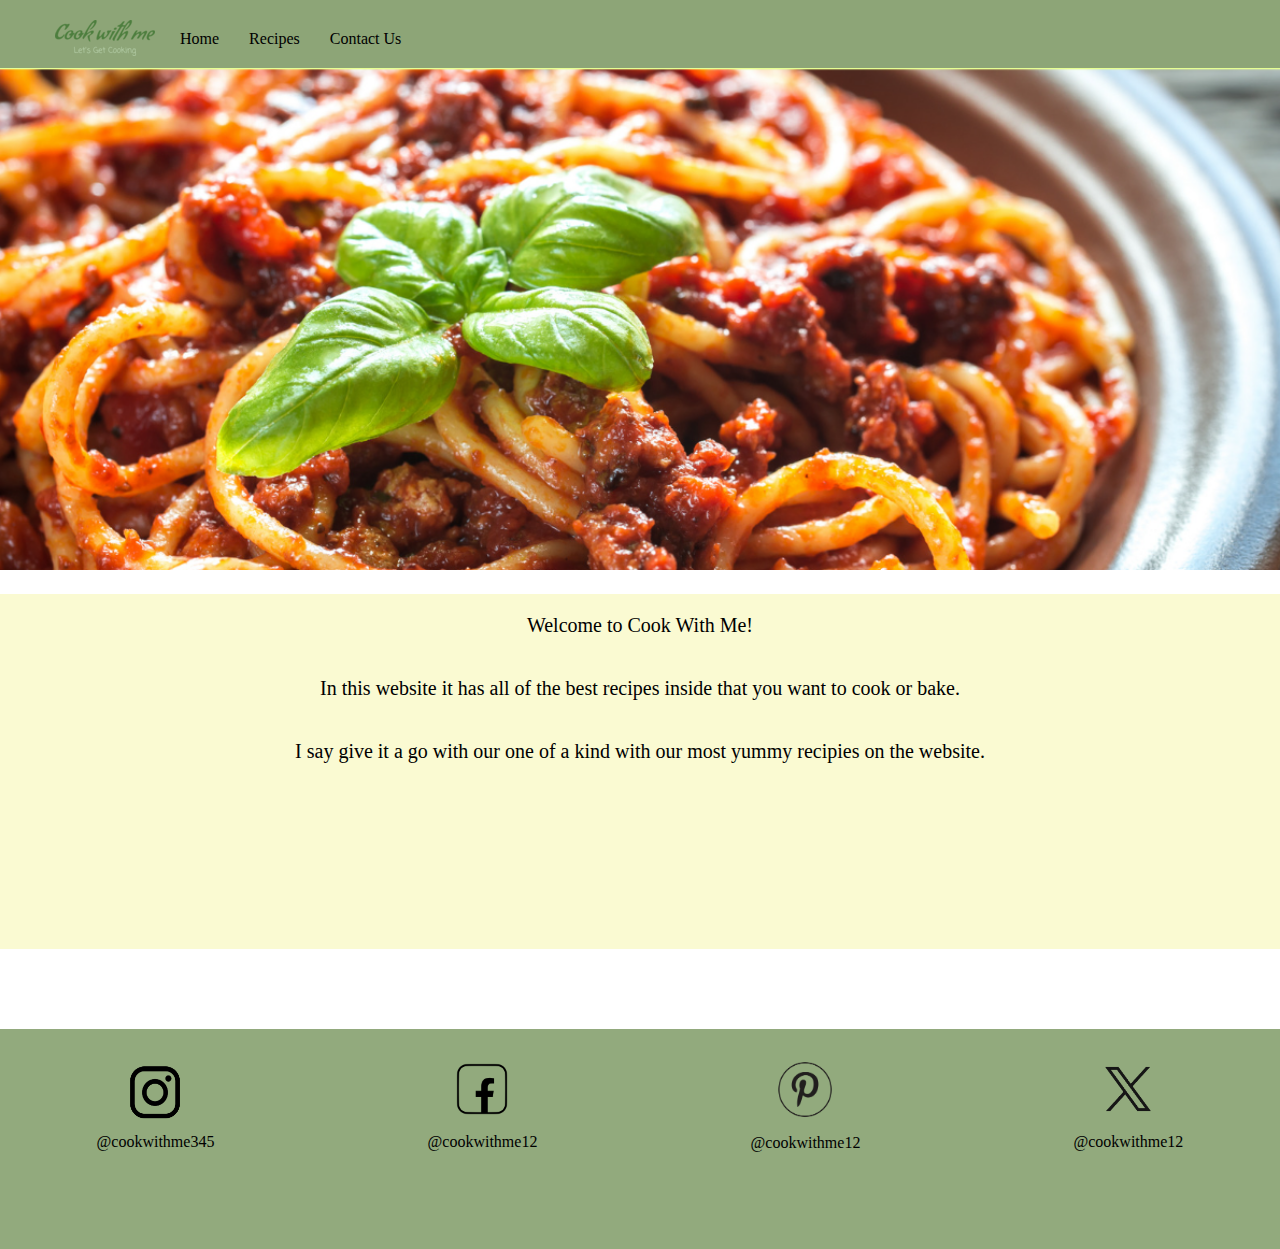
<file: index.html>
<!DOCTYPE html>
<html lang="en" dir="ltr">
    <head>
      <meta carset="utf-8">
        <title>Cook With Me</title>
        <meta name="viewport" content="width=device-width, intial-scale=1.0">
    </head>
    <body>
      <link rel="stylesheet" href="main.css">
      <div class="wholepage">
      <div class="logo"><a href="index.html"><img src="photos/logo/cookwithme.png"></a></div>
    <nav>
      <ul>
        <li><a href="index.html">Home</a></li>
        <li><a href="recpies.html">Recipes</a></li>
        <li><a href="contacts.html">Contact Us</a></li>
      </ul>
    </nav>
  </div>
  <div class="img1"><a href="recpies.html"><img src="photos/food/slideshow_top5/Spaghetti.png" width=100%></a></div>

<div class="container1">

  <p>Welcome to Cook With Me&#33;</p>
  <p>In this website it has all of the 
    best recipes inside that you want 
    to cook or bake&#46;</p>
  <p>I say give it a go with our one
    of a kind with our most yummy recipies
    on the website&#46;</p>


</div>

<footer>
<div class="instagram"><img src="photos/logo/instagram.png" width="80px"><div class="words">@cookwithme345</div></div>
<div class="facebook"><img src="photos/logo/facebook.png" width="80px"><div class="words">@cookwithme12</div></div>
<div class="facebook"><img src="photos/logo/printrest.png" width="80px"><div class="words">@cookwithme12</div></div>
<div class="twitter"><img src="photos/logo/twitter.png" width="80px"><div class="words">@cookwithme12</div></div>
</footer>

    </body>
    </html>
</file>
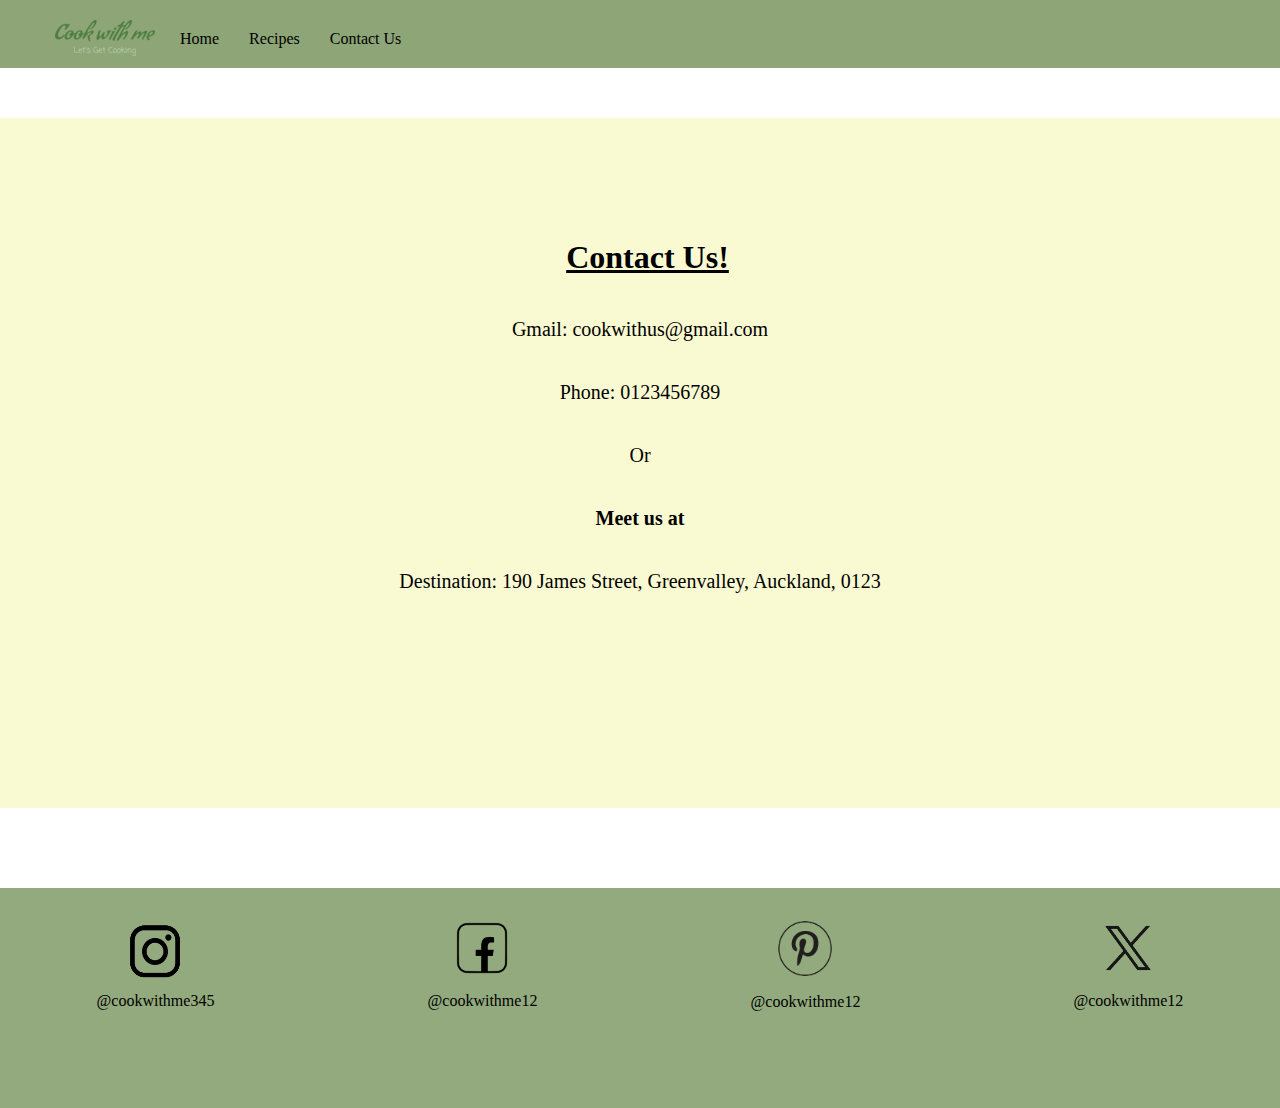
<file: contacts.html>
<!DOCTYPE html>
<html lang="en" dir="ltr">
    <head>
      <meta carset="utf-8">
        <title>Cook With Me</title>
        <meta name="viewport" content="width=device-width, intial-scale=1.0">
    </head>
    <body>
    <link rel="stylesheet" href="main.css">
    <div class="wholepage">
  <div class="logo"><a href="contacts.html"><img src="photos/logo/cookwithme.png"></a>
  </div>
  <nav>
    <ul>
      <li><a href="index.html">Home</a></li>
      <li><a href="recpies.html">Recipes</a></li>
      <li><a href="contacts.html">Contact Us</a></li>
    </ul>
  </nav>
 
  <div class="container2" height="500px">
<div class="down">
    <h1 align="center"><underline>Contact Us!</underline></h1>
    <p>Gmail&#58; cookwithus@gmail.com</p>
    <p>Phone&#58; 0123456789</p>
    <p>Or</p>
    <p><b>Meet us at</b></p>
    <p>Destination&#58; 190 James Street, Greenvalley, Auckland, 0123</p>
  </div>
</div>

    <footer>
      <div class="instagram"><img src="photos/logo/instagram.png" width="80px"><div class="words">@cookwithme345</div></div>
      <div class="facebook"><img src="photos/logo/facebook.png" width="80px"><div class="words">@cookwithme12</div></div>
      <div class="facebook"><img src="photos/logo/printrest.png" width="80px"><div class="words">@cookwithme12</div></div>
      <div class="twitter"><img src="photos/logo/twitter.png" width="80px"><div class="words">@cookwithme12</div></div>
      </footer> 
  
  
</body>
</html>
</file>
<file: main.css>
/*the body of the website*/
body{
    margin: 0px;
    padding: 0px;
    background-color: white;
    font-family: Monserrat;
}

/*the wholepage*/
div.wholepage{
    background-color: white;
    width: auto;
    height: auto;
}

/*paragraph on the page for content*/
p{
    padding-top: 20px;
    font-family: montserrat;
    text-align: center;
    font-size: 20px;
}

/*my homepage div class to add the content in*/
.container1{
    vertical-align: middle;
    height: 355px;
    width: auto;
    background-color: lightgoldenrodyellow;
}

/*for navigation bar*/
nav{
    width: auto;
    background-color:#7e9a65e2;
    overflow: auto;
    height: auto;
}

ul{
    padding: 0px;
    margin: 10px 10px 10px 283px;
    margin-left: 165px;
    list-style: none;
}

li{
    float: left;
   
}

.logo img{
    position: absolute;
    margin-top: 20px;
    margin-left: 55px;
    size-adjust: auto;
    float: left;
}

nav a{
    width: auto;
    display: block;
    padding: 20px 15px;
    text-decoration:none;
    font-family: montserrat;
    gap: 50px;
    color: black;
    text-align: center;
}

nav a:hover{
    background: rgb(174, 216, 137);
    transition: 0.5s;
    text-decoration: underline;
}
nav a.active{
    background-color: whitesmoke;
    color: black;
}

/*to place the socials in*/
footer{
    display: flex;
    background-color: #849f6ce2;
    height: 200px;
    width: auto;
    margin: auto;
    padding-top: 20px;
    margin-top: 80px;
    column-gap: 20px;
    /*margin-bottom: -5000000000000px;*/
}

/*to do a slideshow*/
.img1{
    width: 100%;
}

/*social media*/
.instagram{
    text-align: center;
    margin:auto;
    margin-bottom: 700px;
    /*display:flex;*/
    /*column-gap: 20px;*/
    /*padding-right: 20px;*/
}

/*to interact with the icons*/
.instagram:hover{
    background-color: rgb(176, 231, 137);
}

.facebook{
    text-align: center;
    margin:auto;
    margin-bottom: 700px;
}

.facebook:hover{
    background-color: rgb(176, 231, 137);
}

.printrest{
    text-align: center;
    margin:auto;
    margin-bottom: 700px;
}

.printrest:hover{
    background-color: rgb(176, 231, 137);
}

.twitter{
    text-align: center;
    margin:auto;
    margin-bottom: 700px;
}

.twitter:hover{
    background-color: rgb(176, 231, 137);
}

/*.words{
    text-align: middle;
    padding-bottom: 50px;
    margin-bottom: 40px;
}*/

/*for the recipie page*/
.wholepage_recipies{
    display: flex;
    flex-direction: column;
}

.pic1{
    /*border: 50px;*/
    /*background: rgb(255, 255, 255);*/
    width: 150px;
    height: 150px;
    margin-left: 20px;
}

/*.selected_cookie{
    background-color: rgb(183, 217, 110);
}*/

/*for the user to interact with the page for what they had selected*/
.selected_cookie:hover{
    background-color:rgb(191, 214, 140);
    /*padding-left: 20px;*/
   padding-right: 20px;
    padding-top: 30px;
    padding-bottom: 70px;
    margin-right: 20px;
    margin-left: 20px;
    margin-top: auto;
    margin-bottom: auto;
}

/*the heading for the baking*/
h1{
    margin-left: 15px;
    text-decoration: underline;
}

.baking{
    display: flex;
    width: auto;
    height: 350px;
    /*position: absolute;*/
   /*content: "";
    clear: both;
    display: table;*/
    /*background-color: beige;*/
   /* margin-top: 100px;*/
    /*margin-left: 20px*/
}

/*.baking{
    width: 100%;
    height: 100vh;
}*/

/*.baking_slides{
    width: 100%;
    /*display: table-cell;*/
   /* align-items: left;*/
   /* justify-content: left;
    gap: 30px;
    color: black;
    background-color: linear-gradient(150deg, 201, 113); 
}*/

.background_colours1{
    background-color: rgb(142, 172, 78);
    width: auto;
    height: 350px;
    display: table-cell;
    text-align: left;
    align-items:flex-end;
   /*position: fixed;*/
}


/*for the fonts*/
.cookies{
    text-align: center;
    font-family: mosterrat;
    margin-top: 30px;
    font-size: 20px;
    /*float: bottom-left;*/
    /*display: flex;*/
}

/*the picture for the second pic*/
.pic2{
    /*border: 50px;*/
    /*background: rgb(225, 49, 49);*/
    width: 165px;
    height: 165px;
    margin-left: 20px;
}


.potatoes{
    text-align: center;
    font-family: mosterrat;
    margin-top: 30px;
    font-size: 20px;
    /*float: bottom-left;*/
    /*display: flex;*/
    /*float: middle;*/
}

/*.hover2{
    width: 165px;
    height: 165px;
    margin-left: 30px;
    margin-right: 30px;
}

.hover2:hover{
    background-color: rgb(149, 205, 114);
    width: 200px;
    height: 200px;
    margin-left: 30px;
    margin-right: 30px;
    padding-left: 20px;
}*/

.pic3{
    /*border: 50px;*/
    /*background: rgb(225, 49, 49);*/
    width: 165px;
    height: 165px;
    margin-left: 20px;
}

.brownies{
    text-align: center;
    font-family: mosterrat;
    margin-top: 30px;
    font-size: 20px;
    /*float: bottom-left;*/
    /*display: flex;*/
    /*float: middle;*/
}

.pic4{
    /*border: 50px;*/
    /*background: rgb(225, 49, 49);*/
    width: 165px;
    height: 165px;
    margin-left: 30px;
}

.muffin{
    text-align: center;
    font-family: mosterrat;
    margin-top: 30px;
    font-size: 20px;
    /*float: bottom-left;*/
    /*display: flex;*/
    /*float: middle;*/
}

.pic5{
    /*border: 50px;*/
    /*background: rgb(225, 49, 49);*/
    width: 165px;
    height: 165px;
    margin-left: 30px;
}

.cupcake{
    text-align: center;
    font-family: mosterrat;
    margin-top: 30px;
    font-size: 20px;
    /*float: bottom-left;*/
    /*display: flex;*/
    /*float: middle;*/
}

.pic6{
    /*border: 50px;*/
    /*background: rgb(183, 217, 110);*/
    width: 165px;
    height: 165px;
    margin-left: 30px;
}

.cake{
    text-align: center;
    font-family: mosterrat;
    margin-top: 30px;
    font-size: 20px;
    /*background-color: rgb(183, 217, 110);*/
    /*float: bottom-left;*/
    /*display: flex;*/
    /*float: middle;*/
}

.pic7{
    /*border: 50px;*/
    /*background: rgb(183, 217, 110);*/
    width: 165px;
    height: 165px;
    margin-left: 30px;
}

.pizza{
    text-align: center;
    font-family: mosterrat;
    margin-top: 30px;
    font-size: 20px;
    /*background-color: rgb(183, 217, 110);*/
    /*float: bottom-left;*/
    /*display: flex;*/
    /*float: middle;*/
}

.pic8{
    /*border: 50px;*/
    /*background: rgb(183, 217, 110);*/
    width: 165px;
    height: 165px;
    margin-left: 30px;
}

.pie{
    text-align: center;
    font-family: mosterrat;
    margin-top: 30px;
    font-size: 20px;
    /*background-color: rgb(183, 217, 110);*/
    /*float: bottom-left;*/
    /*display: flex;*/
    /*float: middle;*/
}

.pic9{
    /*border: 50px;*/
    /*background: rgb(225, 49, 49);*/
    width: 165px;
    height: 165px;
    margin-left: 30px;
}

.doughnuts{
    text-align: center;
    font-family: mosterrat;
    margin-top: 30px;
    font-size: 20px;
    /*float: bottom-left;*/
    /*display: flex;*/
    /*float: middle;*/
}

.pic10{
    /*border: 50px;*/
    /*background: rgb(225, 49, 49);*/
    width: 175px;
    height: 165px;
    margin-left: 20px;
    margin-right: 15px;
}

.quiche{
    text-align: center;
    font-family: mosterrat;
    margin-top: 30px;
    font-size: 20px;
    /*float: bottom-left;*/
    /*display: flex;*/
    /*float: middle;*/
}


/**{
    margin: 0;
    padding: 0;
    font-family: Montserrat;
    box-sizing: border-box;
    align-items: left;
}*/

.background_colours2{
    background-color: #D6E69D;
    width: auto;
    height: 305px;
    display: table-cell;
    /*table-layout: row;*/
    text-align: left;
    /*float: left;*/
   /*position: fixed;*/
}

.cooking{
    display: flex;
    /*justify-content:first baseline;*/
    width: auto;
    height: 250px;
    gap: 20px;
    box-sizing: auto;
    table-layout: auto;
    /*position: absolute;*/
   /*content: "";
    clear: both;
    display: table;*/
    /*background-color: beige;*/
   /* margin-top: 100px;*/
    /*margin-left: 20px*/
}

.pic11{
    /*border: 50px;*/
    /*background: rgb(225, 49, 49);*/
    width: 115px;
    height: 105px;
    margin-left: 30px;
    text-align: justify;
    /*margin-right: 15px;
    margin-bottom: 0px;*/
}

.stirfry{
    text-align: center;
    font-family: mosterrat;
    margin-top: 20px;
    font-size: 20px;
    width: 165px;
    /*margin-left: 60px;*/
    /*float: bottom-left;*/
    /*display: flex;*/
    /*float: middle;*/
}

.pic12{
    /*border: 50px;*/
    /*background: rgb(225, 49, 49);*/
    width: 175px;
    height: 165px;
    margin-left: 50px;
    /*margin-right: 15px;*/
    text-align: justify;
}

/*.fried_rice{
    text-align: center;
    font-family: mosterrat;
    margin-top: 20px;
    font-size: 20px;
    width: 100px;
    padding-top: 10px;
    height
    /*float: bottom-left;*/
    /*display: flex;*/
    /*float: middle;
}*/

.fried_rice{
    text-align: center;
    font-family: mosterrat;
    margin-top: -5px;
    font-size: 20px;
    /*height: 10px;*/
    width: 185px;
    /*background-color: aqua;*/
    vertical-align: text-top;
    /*position: absolute;*/
    /*right: 0;*/
    /*margin-bottom: 1000px;*/
    /*float: bottom-left;*/
    /*display: flex;*/
    /*float: middle;*/
}

.pic13{
    /*border: 50px;*/
    /*background: rgb(225, 49, 49);*/
    width: 175px;
    height: 165px;
    margin-left: 5px;
    /*margin-right: 15px;*/
    text-align: justify;
}

.cheese{
    text-align: center;
    font-family: mosterrat;
    /*margin-top: 20px;*/
    font-size: 20px;
    width: 173px;
    vertical-align: text-top;
    margin-top: -9px;
    /*margin-left: 60px;*/
    /*float: bottom-left;*/
    /*display: flex;*/
    /*float: middle;*/
}

.pic14{
    /*border: 50px;*/
    /*background: rgb(225, 49, 49);*/
    width: 175px;
    height: 165px;
    margin-left: -3px;
    /*margin-right: 15px;*/
    text-align: justify;
}

.patties{
    text-align: center;
    font-family: mosterrat;
    /*margin-top: 20px;*/
    font-size: 20px;
    width: 170px;
    vertical-align: text-top;
    margin-top: -8px;
    /*margin-left: 60px;*/
    /*float: bottom-left;*/
    /*display: flex;*/
    /*float: middle;*/
}

.pic15{
    /*border: 50px;*/
    /*background: rgb(225, 49, 49);*/
    width: 175px;
    height: 165px;
    margin-left: -10px;
    /*margin-right: 15px;*/
    text-align: justify;
}

.wellington{
    text-align: center;
    font-family: mosterrat;
    font-size: 20px;
    width: 173px;
    margin-top: -7px;
    /*margin-left: 60px;*/
    /*float: bottom-left;*/
    /*display: flex;*/
    /*float: middle;*/
}

.pic16{
    /*border: 50px;*/
    /*background: rgb(225, 49, 49);*/
    width: 175px;
    height: 165px;
    margin-left: 1px;
    /*margin-right: 15px;*/
    text-align: justify;
    /*grid-template-columns: 56px;*/
}

.curry{
    text-align: center;
    font-family: mosterrat;
    margin-top: -10px;
    font-size: 20px;
    width: 162px;
    /*margin-left: 60px;*/
    /*float: bottom-left;*/
    /*display: flex;*/
    /*float: middle;*/
}

.pic17{
    /*border: 50px;*/
    /*background: rgb(225, 49, 49);*/
    width: 175px;
    height: 165px;
    margin-left: -14px;
    /*margin-right: 15px;*/
    text-align: justify;
}

.pancakes{
    text-align: center;
    font-family: mosterrat;
    margin-top: -10px;
    font-size: 20px;
    width: 163px;
    /*margin-left: 60px;*/
    /*float: bottom-left;*/
    /*display: flex;*/
    /*float: middle;*/
}

.pic18{
    /*border: 50px;*/
    /*background: rgb(225, 49, 49);*/
    width: 175px;
    height: 165px;
    margin-left: -5px;
    /*margin-right: 15px;*/
    text-align: justify;
}

.spaghetti{
    margin-top: 15px;
    text-align: center;
    font-family: mosterrat;
    font-size: 20px;
    width: 140px;
    /*margin-left: 60px;*/
    /*float: bottom-left;*/
    /*display: flex;*/
    /*float: middle;*/
}

.pic19{
    /*border: 50px;*/
    /*background: rgb(225, 49, 49);*/
    width: 175px;
    height: 165px;
    margin-left: -25px;
    /*margin-right: 15px;*/
    text-align: justify;
}

.tacos{
    margin-top: 16px;
    text-align: center;
    font-family: mosterrat;
    font-size: 20px;
    width: 140px;
    /*margin-left: 60px;*/
    /*float: bottom-left;*/
    /*display: flex;*/
    /*float: middle;*/
}

.pic20{
    /*border: 50px;*/
    /*background: rgb(225, 49, 49);*/
    width: 175px;
    height: 165px;
    margin-left: 4.55px;
    /*margin-right: 15px;*/
    text-align: justify;
}

.fajita{
    margin-top: 18px;
    text-align: center;
    font-family: mosterrat;
    font-size: 20px;
    width: 155px;
    margin-right: 160px;
    /*float: bottom-left;*/
    /*display: flex;*/
    /*float: middle;*/
}

/*for Contact page*/
.container2{
    vertical-align: middle;
    height: 690px;
    width: auto;
    background-color: lightgoldenrodyellow;
}

.down{
    margin-top: 50px;
    padding-top: 100px;
}
</file>
